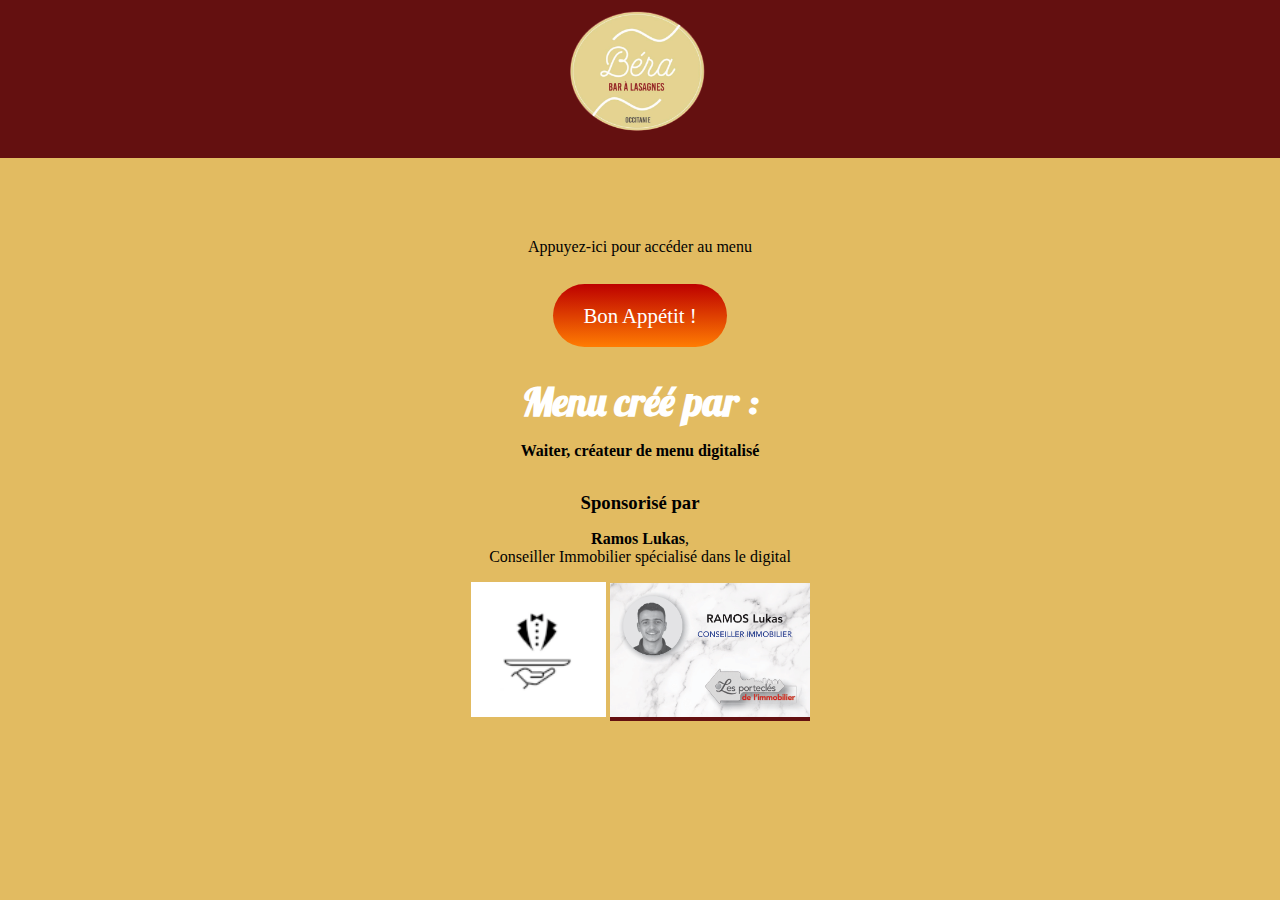
<file: index.html>
<!DOCTYPE html>
<html lang="fr">
  <head>
    <meta name="viewport" content="width=device-width, initial-scale=1.0" />
    <meta charset="utf-8" />
    <title>Béra, Bar à Lasagne</title>

    <link rel="stylesheet" href="styles.css"/>
    <link rel="stylesheet" href="styles_page_QR.css"/>
    
    <link rel="preconnect" href="https://fonts.googleapis.com">
<link rel="preconnect" href="https://fonts.gstatic.com" crossorigin>
<link href="https://fonts.googleapis.com/css2?family=Lobster&display=swap" rel="stylesheet">
    
</head>

</head>

<body>
    <header>
      <nav>
        <h1>
        <img
        src="images/logo_béra_bar_lasagne.png"
        alt="Restaurant et bar à lasagne montpellier et lattes" width="150px"/>
        </h1>
      </nav>
    </header>
<main>
<div class="menu">
<p>Appuyez-ici pour accéder au menu</p>

<div class="btn">
    <a href="lasagnes.html" target="_blank" class="bouton_contact" type="button">
        Bon Appétit !
    </a>
</div>
</div>

<h2>Menu créé par :</h2>

<p><strong>Waiter, créateur de menu digitalisé</strong></p> 
<h3>Sponsorisé par </h3> 
<p><strong>Ramos Lukas</strong>,<br> Conseiller Immobilier spécialisé dans le digital</p>

<div class="sponsors">
    
    <div>
    <img
      src="images/LOGO_waiter.PNG"
      alt="logo waiter creation carte et menu restaurant" width="135x"
    />
    
    <a href="https://www.lesportecles.com/agents/1785-lukas-ramos-34000-montpellier-france"
    target="_blank">
    <img src="images/carteVisiteLukas.png" alt="Lukas Ramos conseiller immobilier partenaire de 
    béra bar à lasagne montpellier" width="200px" /></a>
  </div>
</div>

</main>

</body>

</html>
</file>
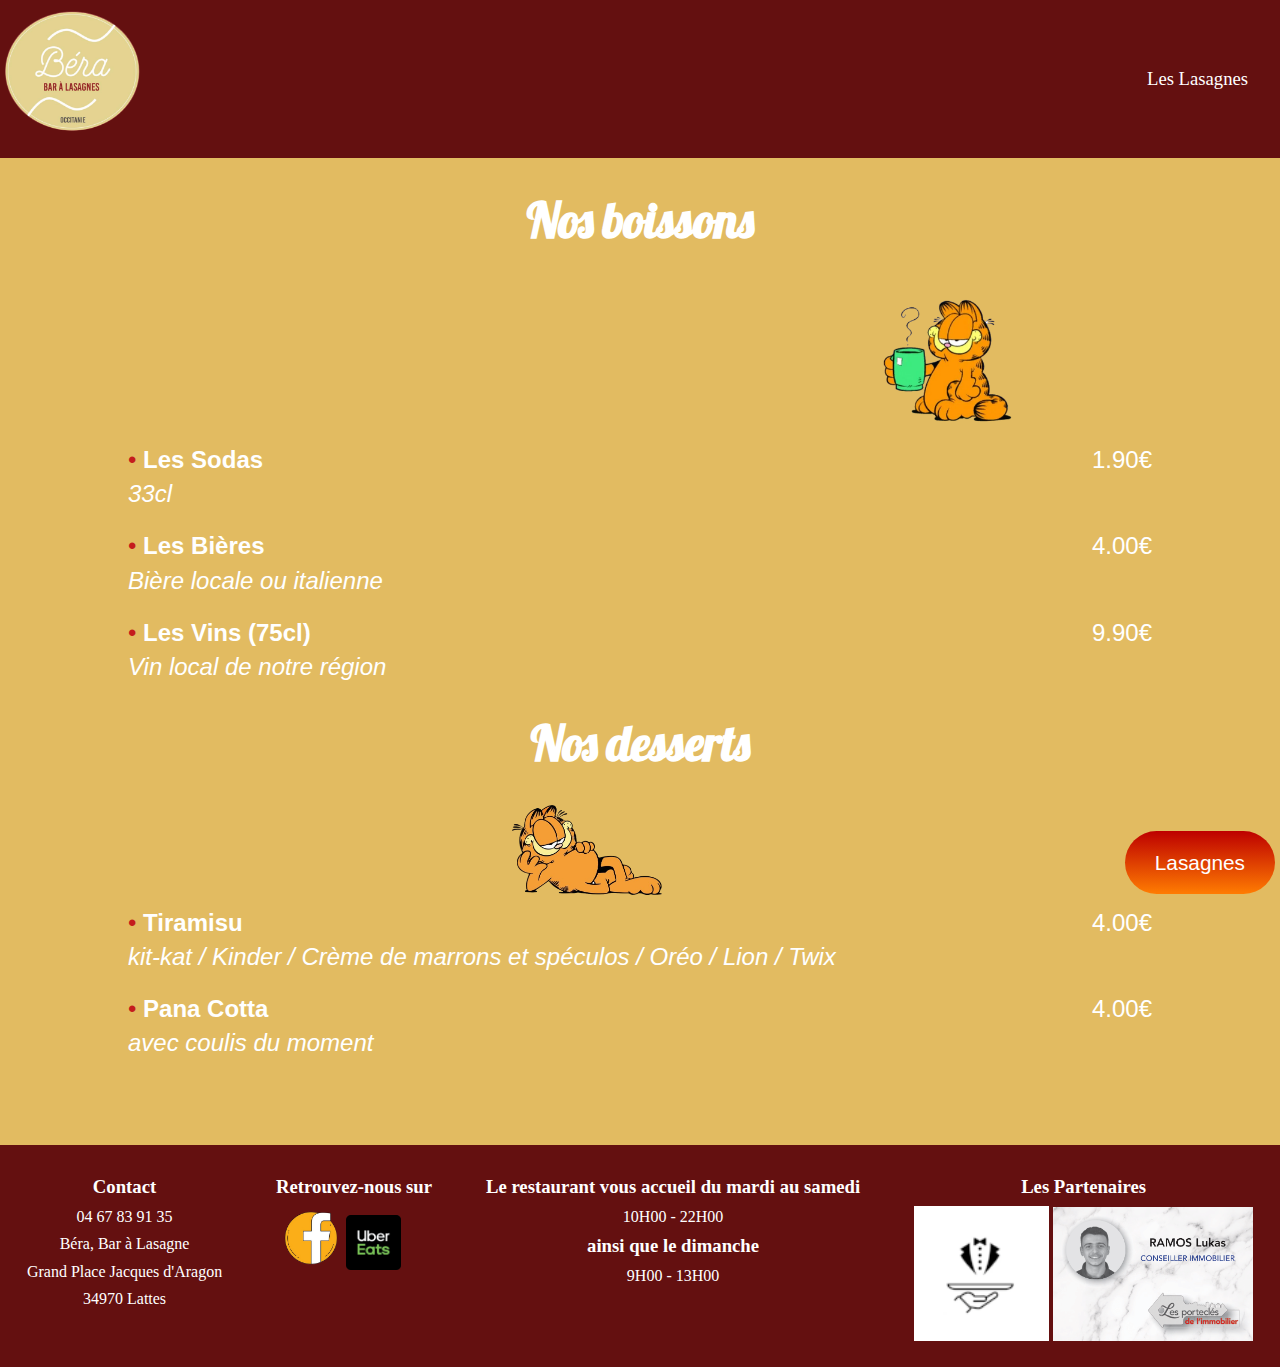
<file: boissons.html>
<!DOCTYPE html>
<html lang="fr">
  <head>
    <meta name="viewport" content="width=device-width, initial-scale=1.0" />
    <meta charset="utf-8" />
    <title>Béra, Bar à Lasagne</title>

    <link rel="stylesheet" href="styles.css"/>
    
    <link rel="preconnect" href="https://fonts.googleapis.com">
<link rel="preconnect" href="https://fonts.gstatic.com" crossorigin>
<link href="https://fonts.googleapis.com/css2?family=Lobster&display=swap" rel="stylesheet">


    
</head>

<body>
    <header>
      <nav>
        <h1>
          <img
            src="images/logo_béra_bar_lasagne.png"
            alt="Restaurant et bar à lasagne montpellier et lattes" width="150px"/>
        </h1>
        <div class="direction">
          <a href="lasagnes.html"> Les Lasagnes </a>
        </div>
      </nav>
    </header>

    <main>
<h2>Nos boissons</h2>
<div class="garfield_01">
<img src="images/garfield/garfield_boisson-removebg-preview.png" alt="béra bar à lasagne et garfield"
     width="150px">
    </div>
     <div class="plats">
        <ul>
        
            <li>
                <strong>Les Sodas</strong>
                <span>1.90€</span>
                    
                <p>
                        <i>33cl </i>
                </p>
            </li>  
        
            <li>
                <strong>Les Bières</strong>
                <span>4.00€</span>
                
                <p>
                        <i>Bière locale ou italienne </i>
                </p>
            </li>

            <li>
                <strong>Les Vins (75cl)</strong>
                <span>9.90€</span>
                
                <p>
                        <i>Vin local de notre région </i>
                </p>
            </li>
        
        </ul>
        </div>

<h2>Nos desserts</h2>

<div class="garfield_03">
<img src="images/garfield/garfield_allonge-removebg-preview.png" alt="garfield restaurant
 béra bar à lasagne Montpellier" width="150px">
</div>

<div class="plats">
    <ul>
    
        <li>
            <strong>Tiramisu</strong>
            <span>4.00€</span>
                
            <p>
                    <i>kit-kat / Kinder / Crème de marrons et spéculos / 
                        Oréo / Lion / Twix </i>
            </p>
        </li>  
    
        <li>
            <strong>Pana Cotta</strong>
            <span>4.00€</span>
            
            <p>
                    <i>avec coulis du moment </i>
            </p>
        </li>
    
    </ul>
    </div>

    <div class="boissons">
    
      <div class="buttons">
          <a href="lasagnes.html" class="bouton_contact">
              Lasagnes</a>
      </div>
      </div>
    </main>



<footer>

    <div class="contact">
        <h3>Contact</h3>
        <p>
          04 67 83 91 35 <br />
          Béra, Bar à Lasagne <br />
          Grand Place Jacques d'Aragon <br />
          34970 Lattes
        </p>
      </div>

      <div class="ouverture">
        <h3>Le restaurant vous accueil du mardi au samedi</h3>
       <p> 10H00 - 22H00</p>
        <h3>ainsi que le dimanche</h3>
        <p>9H00 - 13H00</p>
      </div>

      <div class="partenaire">
        <h3>Les Partenaires</h3>
        <div class="logos_partenaire">
        <img
          src="images/LOGO_waiter.PNG"
          alt="logo waiter creation carte et menu restaurant" width="135x"
        />
        
        <a href="https://www.lesportecles.com/agents/1785-lukas-ramos-34000-montpellier-france"
        target="_blank">
        <img src="images/carteVisiteLukas.png" alt="Lukas Ramos conseiller immobilier partenaire de 
        béra bar à lasagne montpellier" width="200px" /></a>
      </div>
    </div>
  

      <div class="networks">
        <h3>Retrouvez-nous sur </h3>
        <p>
        </a>
        <a class="facebook" href="https://www.facebook.com/Berabaralasagneslattes/" target="_blank">
            <img
              src="images/logo_facebook-removebg-preview.png"
              alt="facebook béra bar à lasagne Montpellier"
          /></a>
          <img class="uber" src="images/uber_eat-removebg-preview.png" alt="béra bar à lasagne Montpellier
           disponible sur uber eat">
        </p>
      </div>
</footer>
</body>
</html>
</file>
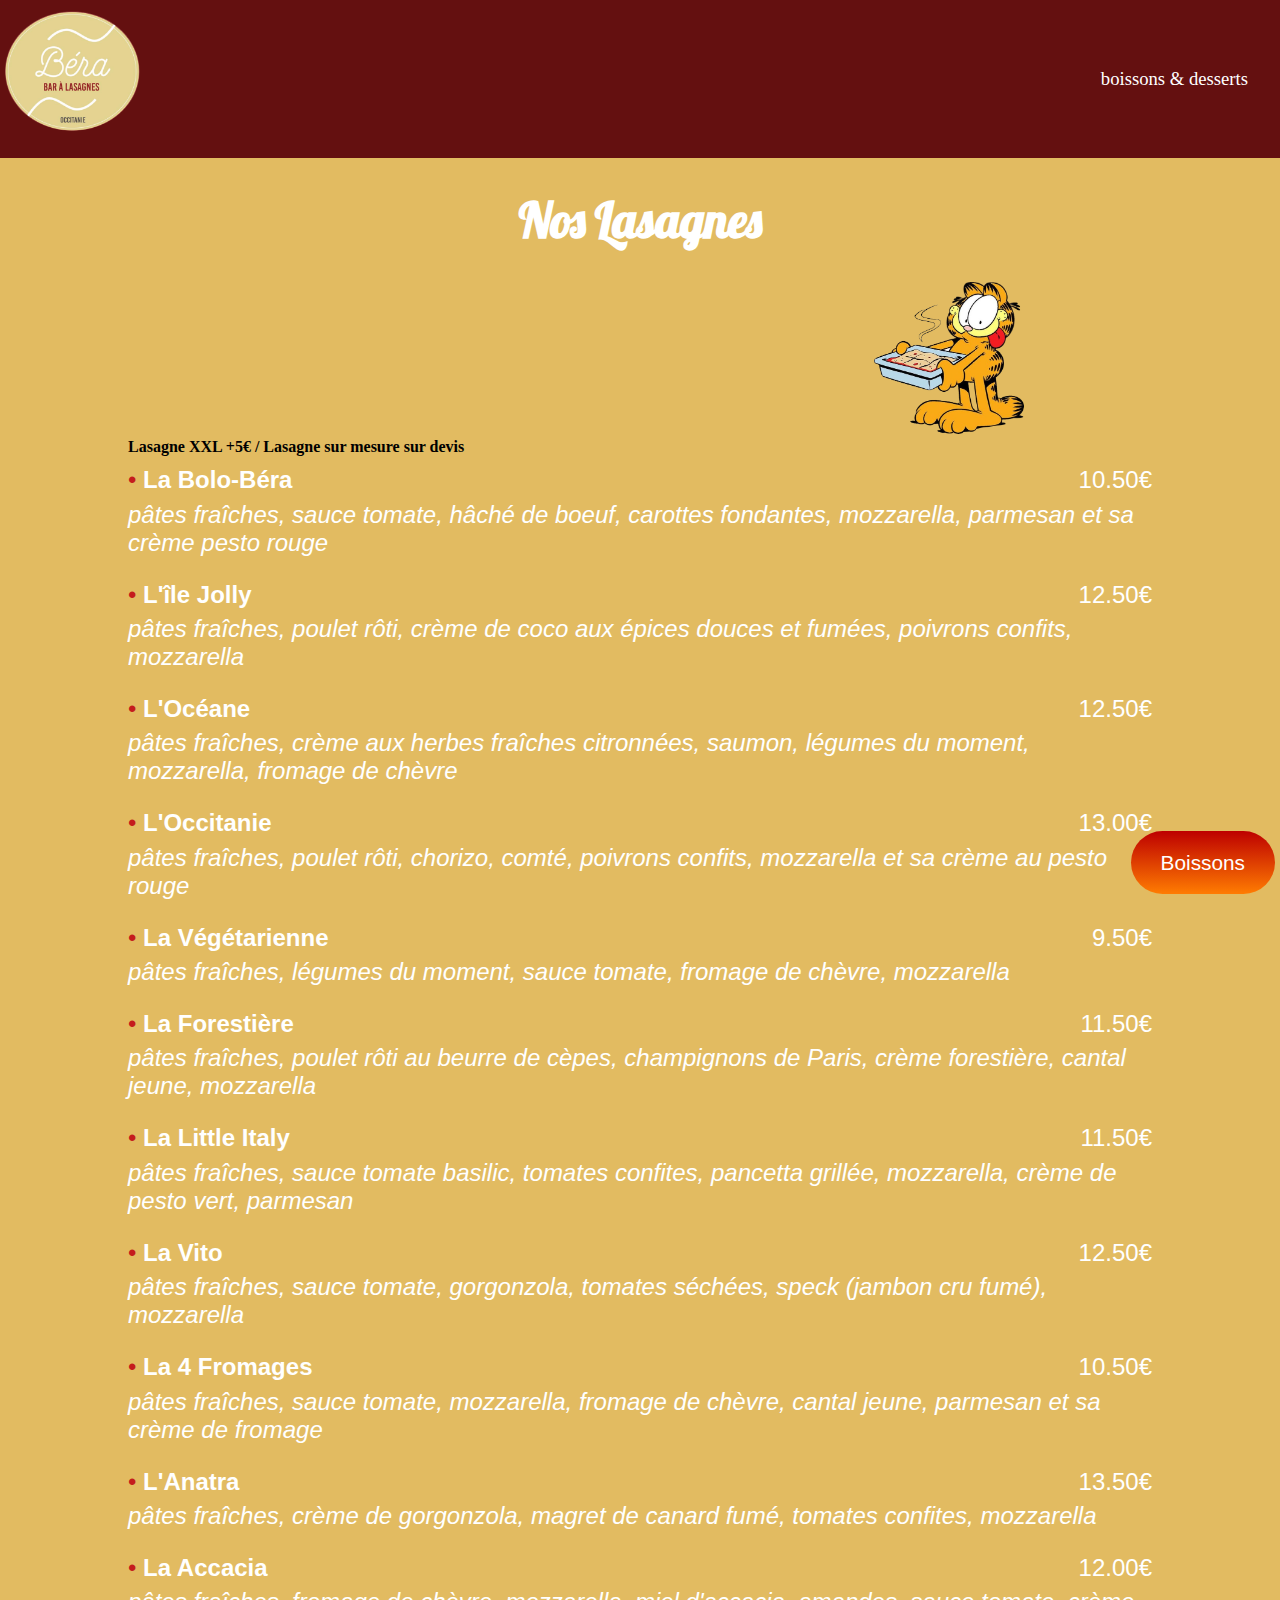
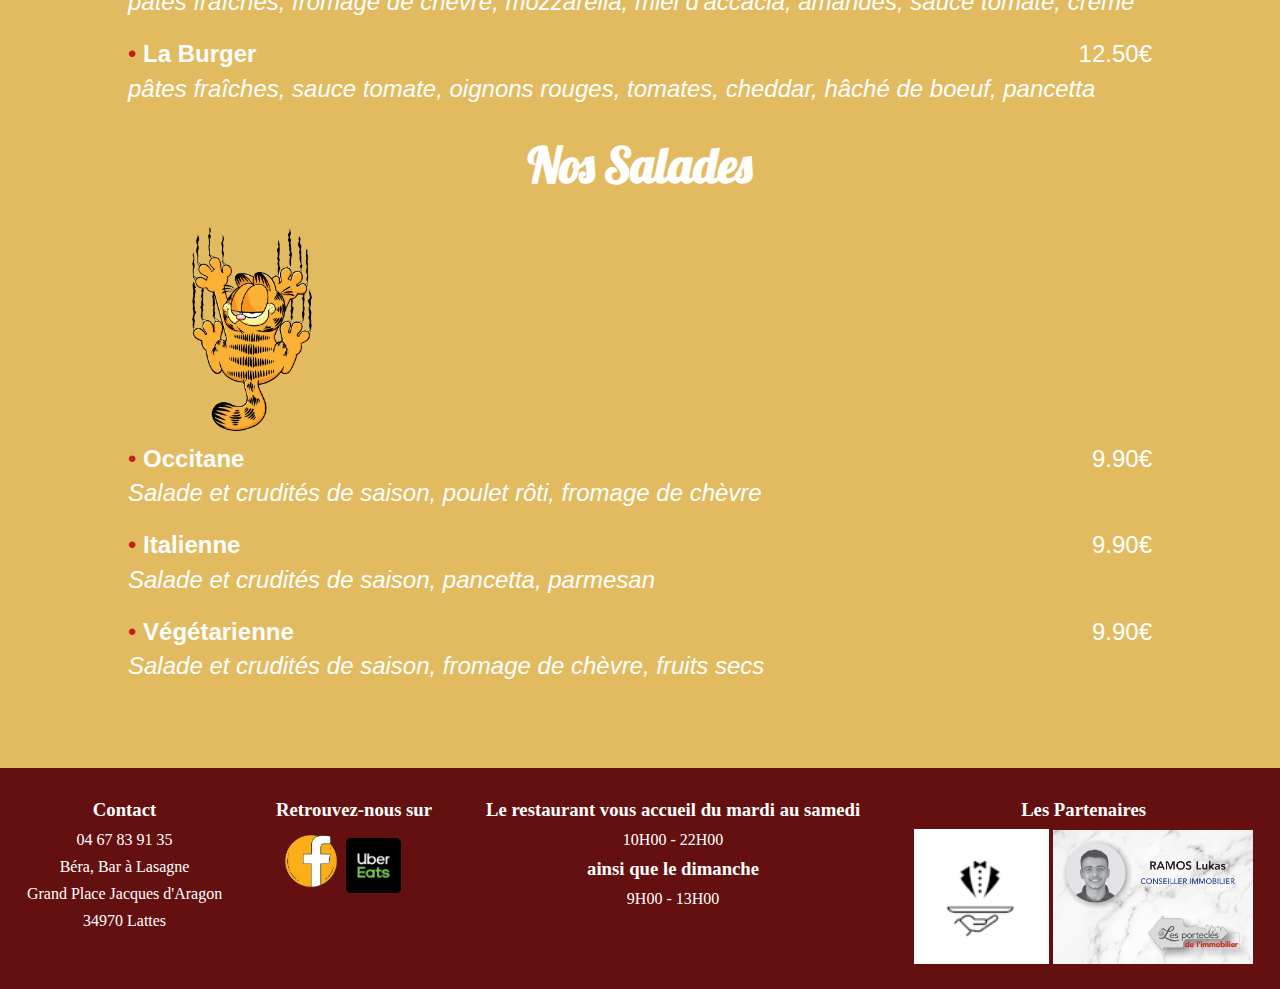
<file: lasagnes.html>
<!DOCTYPE html>
<html lang="fr">

<head>
    <meta name="viewport" content="width=device-width, initial-scale=1.0" />
    <meta charset="utf-8" />
    <title>Béra, Bar à Lasagne</title>

    <link rel="stylesheet" href="styles.css" />


    <link rel="preconnect" href="https://fonts.googleapis.com">
    <link rel="preconnect" href="https://fonts.gstatic.com" crossorigin>
    <link href="https://fonts.googleapis.com/css2?family=Lobster&display=swap" rel="stylesheet">

</head>

<body>
    <header>
        <nav>
            <h1>
                <img src="images/logo_béra_bar_lasagne.png" alt="Restaurant et bar à lasagne montpellier et lattes"
                    width="150px" />
            </h1>
            <div class="direction">
                <a href="boissons.html"> boissons & desserts </a>
            </div>
        </nav>
    </header>
    <main>
        <h2>Nos Lasagnes</h2>

        <div class="garfield_01">
            <img src="images/garfield/garfield_lasagne-removebg-preview.png" alt="béra bar à lasagne et garfield"
                width="150px">
        </div>


        <div class="plats">

            <b>Lasagne XXL +5€ / Lasagne sur mesure sur devis</b>

            <ul>
                <li>
                    <strong>La Bolo-Béra</strong>
                    <span>10.50€</span>

                    <p>
                        <i>pâtes fraîches, sauce tomate, hâché de boeuf, carottes fondantes, mozzarella,
                            parmesan et sa crème pesto rouge
                        </i>
                    </p>
                </li>

                <li>
                    <strong>L'île Jolly</strong>
                    <span>12.50€</span>

                    <p>
                        <i>pâtes fraîches, poulet rôti, crème de coco aux épices douces et fumées,
                            poivrons confits, mozzarella </i>
                    </p>
                </li>

                <li>
                    <strong>L'Océane</strong>
                    <span>12.50€</span>

                    <p>
                        <i>pâtes fraîches, crème aux herbes fraîches citronnées, saumon,
                            légumes du moment, mozzarella, fromage de chèvre </i>
                    </p>
                </li>

                <li>
                    <strong>L'Occitanie</strong>
                    <span>13.00€</span>

                    <p>
                        <i>pâtes fraîches, poulet rôti, chorizo, comté, poivrons confits, mozzarella et sa
                            crème au pesto rouge </i>
                    </p>
                </li>

                <li>
                    <strong>La Végétarienne</strong>
                    <span>9.50€</span>

                    <p>
                        <i>pâtes fraîches, légumes du moment, sauce tomate, fromage de chèvre, mozzarella</i>
                    </p>
                </li>

                <li>
                    <strong>La Forestière</strong>
                    <span>11.50€</span>

                    <p>
                        <i>pâtes fraîches, poulet rôti au beurre de cèpes, champignons de Paris, crème
                            forestière, cantal jeune, mozzarella </i>
                    </p>
                </li>

                <li>
                    <strong>La Little Italy</strong>
                    <span>11.50€</span>

                    <p>
                        <i>pâtes fraîches, sauce tomate basilic, tomates confites, pancetta grillée, mozzarella,
                            crème de pesto vert, parmesan </i>
                    </p>
                </li>

                <li>
                    <strong>La Vito</strong>
                    <span>12.50€</span>

                    <p>
                        <i>pâtes fraîches, sauce tomate, gorgonzola, tomates séchées, speck (jambon cru fumé),
                            mozzarella
                        </i>
                    </p>
                </li>

                <li>
                    <strong>La 4 Fromages</strong>
                    <span>10.50€</span>

                    <p>
                        <i>pâtes fraîches, sauce tomate, mozzarella, fromage de chèvre, cantal jeune, parmesan et sa
                            crème de fromage
                        </i>
                    </p>
                </li>

                <li>
                    <strong>L'Anatra</strong>
                    <span>13.50€</span>

                    <p>
                        <i>pâtes fraîches, crème de gorgonzola, magret de canard fumé, tomates confites,
                            mozzarella
                        </i>
                    </p>
                </li>

                <li>
                    <strong>La Accacia</strong>
                    <span>12.00€</span>

                    <p>
                        <i>pâtes fraîches, fromage de chèvre, mozzarella, miel d'accacia, amandes, sauce tomate, crème
                        </i>
                    </p>
                </li>

                <li>
                    <strong>La Burger</strong>
                    <span>12.50€</span>

                    <p>
                        <i>pâtes fraîches, sauce tomate, oignons rouges, tomates, cheddar, hâché de boeuf, pancetta </i>
                    </p>
                </li>

            </ul>
        </div>
        <h2>Nos Salades</h2>

        <div class="garfield_02">
            <img src="images/garfield/garfield_griffe-removebg-preview.png" alt="garfield restaurant béra bar lasagne
    Montpellier" width="120px">
        </div>
        <div class="plats">
            <ul>

                <li>
                    <strong>Occitane</strong>
                    <span>9.90€</span>

                    <p>
                        <i>Salade et crudités de saison, poulet rôti, fromage de chèvre </i>
                    </p>
                </li>

                <li>
                    <strong>Italienne</strong>
                    <span>9.90€</span>

                    <p>
                        <i>Salade et crudités de saison, pancetta, parmesan </i>
                    </p>
                </li>

                <li>
                    <strong>Végétarienne</strong>
                    <span>9.90€</span>

                    <p>
                        <i>Salade et crudités de saison, fromage de chèvre, fruits secs </i>
                    </p>
                </li>

            </ul>
        </div>

        <div class="boissons">
            <div class="buttons">
                <a href="boissons.html" class="bouton_contact">
                    Boissons</a>
            </div>
        </div>
    </main>

    <footer>

        <div class="contact">
            <h3>Contact</h3>
            <p>
                04 67 83 91 35 <br />
                Béra, Bar à Lasagne <br />
                Grand Place Jacques d'Aragon <br />
                34970 Lattes
            </p>
        </div>

        <div class="ouverture">
            <h3>Le restaurant vous accueil du mardi au samedi</h3>
            <p> 10H00 - 22H00</p>
            <h3>ainsi que le dimanche</h3>
            <p>9H00 - 13H00</p>
        </div>

        <div class="partenaire">
            <h3>Les Partenaires</h3>
            <div class="logos_partenaire">
                <img src="images/LOGO_waiter.PNG" alt="logo waiter creation carte et menu restaurant" width="135x" />

                <a href="https://www.lesportecles.com/agents/1785-lukas-ramos-34000-montpellier-france" target="_blank">
                    <img src="images/carteVisiteLukas.png" alt="Lukas Ramos conseiller immobilier partenaire de 
        béra bar à lasagne montpellier" width="200px" /></a>
            </div>
        </div>


        <div class="networks">
            <h3>Retrouvez-nous sur </h3>
            <p>
                </a>
                <a class="facebook" href="https://www.facebook.com/Berabaralasagneslattes/" target="_blank">
                    <img src="images/logo_facebook-removebg-preview.png"
                        alt="facebook béra bar à lasagne Montpellier" /></a>
                <img class="uber" src="images/uber_eat-removebg-preview.png" alt="béra bar à lasagne Montpellier
           disponible sur uber eat">
            </p>
        </div>
    </footer>
</body>

</html>
</file>
<file: styles.css>
/* image */
.garfield_01 {
    text-align: right;
    margin-right: 20%;
    
}

.garfield_02 {
    text-align: left;
    margin-left: 15%;
    
}

.garfield_03 {
    text-align: left;
    margin-left: 40%;
    
}

*, *::before, *::after {
    box-sizing: border-box;
    margin:0;
}

p, h1, h2, h3, h4, h5, h6 {
    overflow-wrap: break-word;
}  

h2{
    text-align: center;
    margin: 2rem auto;
    font-family: 'Lobster', cursive;
    font-size: 3em;
}

nav{
    display: flex;
    align-items: center;
    justify-content: center;
}

.direction{
    margin-left:auto;
}

nav a{
    padding-right: 2rem;
}

header,
a{
    background-color: rgb(100, 16, 16);
    color: white;
    text-decoration: none;
    font-size: 1.08em;
}

header a:hover{
    text-decoration: underline rgb(235, 193, 104);
    color: rgb(235, 193, 104);
}

body{
    background-color: rgb(226, 187, 97);
    color: white;
}

main{
    padding-bottom:4rem;
}
/* liste */

b{
    color: black;
}

.plats span{
    float: right;
}

.plats{
    width:80%;
    max-width: 1024px ;
    margin:auto;
}

ul {
    list-style: none;
    margin-top: 10px;
    padding-left:0;
      
}

li::before {
    content: "•"; 
    color: rgb(197, 28, 28);
}

li{
    font-family: sans-serif;
    margin-top: 10px;
    margin-bottom:1.5rem;
    font-size: 1.5em;
}

li p{
    margin-top:0.4rem;
}

/* bouton */

.menu{
    margin-top:5rem;
}
.btn{
    text-align:center;
    margin: 3rem;
}


.buttons{
    position:fixed;
    bottom:25px;
    right:5px;
    font-family: 'Poppins', sans-serif;
}

.bouton_contact{
    font-size: 1.3em;    
    background: linear-gradient(#bd0000, #ff7c02);
    color: white;
    border-radius: 50px;
    padding: 20px 30px;
    text-decoration: none;
}

.bouton_contact:hover{
    background: linear-gradient(#ff5f02, #f7de73);
    text-decoration: none
}


/* footer */
.contact{
    text-align: center;
}

.ouverture{
    text-align: center;
}


footer{
    display: flex;
    flex-direction: column;
    justify-content: space-between;
    align-items: center;
    background-color: rgb(100, 16, 16);  
    line-height: 1.7;
    row-gap: 1rem;
}
footer .contact{
    order:1;
}

footer .ouverture{
    order:3;
    border-bottom: 2px solid  rgb(235, 193, 104);
    border-top: 2px solid  rgb(235, 193, 104);
    padding-bottom: 10px;
    padding-top: 10px;
    width: 100%;
}

footer .partenaire{
    order:4;
    display: flex;
    flex-direction: column;
    align-items: center;
    row-gap:3px;

  
}
footer .networks{
    order:2;

}
footer .networks p{
    display: flex;
    align-items: center;
}

.networks h3{
    display: none;
}

.networks img{
    height: 55px;
    width: 55px;
}

.networks .facebook img{
    height: 70px;
    width: 70px;
}



@media all and (min-width: 1024px){
    footer{
        flex-direction: row;
        justify-content: space-around;
        align-items: baseline;
        padding-top:1rem;
        padding-bottom:1rem;
        

    }
    
    footer .ouverture{
        order:3;
        background-color: rgb(100, 16, 16);
        width: auto;
        border-bottom: none;
        border-top: none;
    }
    footer .networks{
        column-gap: 1rem;
    }

    footer .networks h3{
        display: block;
    }
    
}
</file>
<file: styles_page_QR.css>
.buttons{
    text-align: center;
    display: flex;
    justify-content: center;
    font-family: 'Poppins', sans-serif;
    margin-top: 1rem;
    margin-bottom:3rem;
}

.bouton_contact{
    font-size: 1.3em;    
    background: linear-gradient(#bd0000, #ff7c02);
    color: white;
    border-radius: 50px;
    padding: 20px 30px;
    text-decoration: none;
}

.bouton_contact:hover{
    background: linear-gradient(#ff5f02, #f7de73);
    text-decoration: none
}

h2{
    text-align: center;
    margin: 1rem auto;
    font-family: 'Lobster', cursive;
    font-size: 2.5em;
}

p{
    text-align: center;
    color: black;
}

h3{
    color: #000;
    text-align:center;
    margin:2rem  auto 1rem auto;
}
.sponsors{
    display: flex;
    flex-direction: column;
    align-items: center;
    margin-top:1rem;
}
</file>
